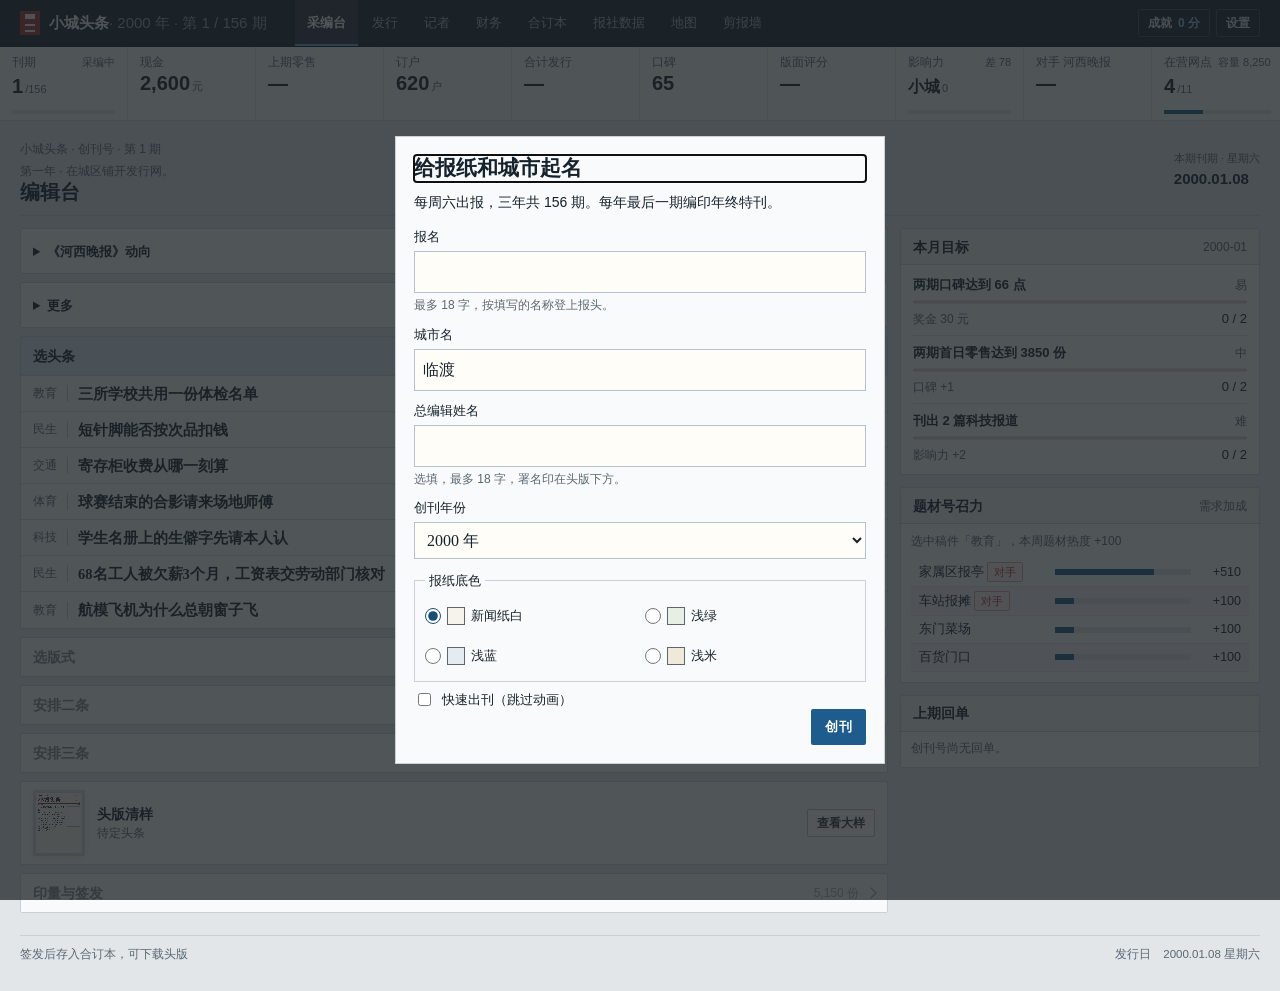
<file: index.html>
<!doctype html>
<html lang="zh-CN">
<head>
<meta charset="utf-8">
<meta name="viewport" content="width=device-width, initial-scale=1, maximum-scale=1, user-scalable=no, viewport-fit=cover">
<meta name="theme-color" content="#eeece5">
<meta name="description" content="从 2000 年起，每周六出版一张地方小报。">
<title>小城头条</title>
<link rel="icon" type="image/x-icon" sizes="16x16 32x32 48x48 64x64" href="favicon.ico">
<link rel="stylesheet" href="style.css">
</head>
<body class="game">
<header class="appbar">
  <div class="appbar-inner">
    <div class="brand"><span class="brand-mark" aria-hidden="true"><i></i><i></i><i></i></span><span id="progress"><span id="masthead-name"></span><span id="masthead-issue"></span></span></div>
    <div class="workbar">
      <div id="desk-shortcuts" class="desk-shortcuts" hidden>
        <button id="desk-primary" type="button" class="issue"></button>
      </div>
      <nav class="appnav" aria-label="工作区">
        <button type="button" data-view="desk">采编台</button>
        <button type="button" data-view="sales">发行</button>
        <button type="button" data-view="staff">记者</button>
        <button type="button" data-view="finance">财务</button>
        <button type="button" data-view="archive">合订本</button>
        <button type="button" data-view="data">报社数据</button>
        <button type="button" data-view="influence">地图</button>
        <button type="button" data-view="clippings">剪报墙</button>
      </nav>
    </div>
    <div class="appbar-actions">
      <button id="achievements-button" class="soft" type="button" data-action="open-achievements" aria-haspopup="dialog">成就 <strong id="points-total">0 分</strong></button>
      <button id="settings-button" class="soft" type="button" data-action="city" aria-haspopup="dialog">设置</button>
    </div>
  </div>
</header>
<div id="kpi-strip" class="kpi-strip" role="region" aria-label="经营看板"></div>
<main id="app" class="game-main"></main>
<div class="feedback" id="announcer" role="status" aria-atomic="true"></div>
<dialog id="press-dialog" aria-labelledby="press-title"></dialog>
<dialog id="paper-dialog" aria-labelledby="paper-dialog-title">
  <header class="dialog-head">
    <h2 id="paper-dialog-title">头版大样</h2>
    <div class="dialog-actions"><a class="soft export-link" data-download aria-disabled="true">下载头版</a>
      <button class="proof-zoom" type="button" data-action="zoom-proof" aria-pressed="false" aria-controls="paper-viewport">放大</button>
      <button type="button" data-action="close-proof" autofocus>关闭</button></div>
  </header>
  <div id="paper-viewport" class="paper-viewport" tabindex="0" role="region" aria-label="头版阅读区">
    <canvas id="large-proof" role="img" aria-label="头版大样"></canvas>
  </div>
</dialog>
<dialog id="achievements-dialog" aria-labelledby="achievements-title">
  <header class="dialog-head">
    <h2 id="achievements-title">报社成就</h2>
    <button type="button" data-action="close-achievements" autofocus>关闭</button>
  </header>
  <div id="achievement-content" class="achievement-content"></div>
</dialog>
<dialog id="certificate-dialog" aria-labelledby="certificate-title">
  <header class="dialog-head">
    <h2 id="certificate-title">获奖证书</h2>
    <div class="dialog-actions"><a class="soft accent export-link" data-certificate-download aria-disabled="true">下载奖状</a>
      <button type="button" data-action="close-certificate" autofocus>关闭</button></div>
  </header>
  <div id="certificate-content" class="certificate-content"></div>
</dialog>
<dialog id="resume-dialog" aria-labelledby="resume-title">
  <div class="restart-form">
    <h2 id="resume-title">继续上一局</h2>
    <p id="resume-copy"></p>
    <div class="form-actions"><button type="button" data-action="restart">重新开始</button>
      <button type="button" class="issue" data-action="resume" autofocus>继续上一局</button></div>
  </div>
</dialog>
<dialog id="restart-dialog" aria-labelledby="restart-title">
  <form method="dialog" class="restart-form">
    <h2 id="restart-title">重新创刊</h2>
    <p>重新创刊将从第一期办起，现有的发行记录、合订本、成就和积分会清空。</p>
    <div class="form-actions"><button type="submit" value="cancel" autofocus>取消</button>
      <button type="submit" value="restart" class="issue">重新创刊</button></div>
  </form>
</dialog>
<dialog id="city-dialog" aria-labelledby="city-title">
  <form id="city-form" class="restart-form">
    <h2 id="city-title" tabindex="-1" autofocus>给报纸和城市起名</h2>
    <p id="founding-plan">每周六出报，三年共 156 期。每年最后一期编印年终特刊。</p>
    <label class="city-field">报名 <input id="paper-name" autocomplete="off" aria-describedby="paper-name-hint" required></label>
    <small id="paper-name-hint" class="field-hint">最多 18 字，按填写的名称登上报头。</small>
    <label class="city-field">城市名 <input id="city-name" maxlength="8" autocomplete="off" required></label>
    <label class="city-field">总编辑姓名 <input id="editor-name" autocomplete="off" aria-describedby="editor-name-hint"></label>
    <small id="editor-name-hint" class="field-hint">选填，最多 18 字，署名印在头版下方。</small>
    <label class="city-field" id="year-field">创刊年份 <select id="campaign-year" required>
      <option value="2000">2000 年</option><option value="2001">2001 年</option>
    </select></label>
    <fieldset class="paper-stock-field"><legend>报纸底色</legend><div id="paper-stock-options"></div></fieldset>
    <label class="quick-press"><input id="quick-press" type="checkbox"> 快速出刊（跳过动画）</label>
    <span class="form-status" id="city-error" aria-live="polite"></span>
    <div class="form-actions"><button type="button" data-action="close-city">取消</button><button type="submit" id="city-submit" class="issue">创刊</button></div>
  </form>
</dialog>
<dialog id="original-dialog" aria-labelledby="original-title">
  <form id="original-form" class="restart-form">
    <header class="original-header"><h2 id="original-title" tabindex="-1" autofocus>写原创稿</h2></header>
    <div class="original-fields">
      <label class="city-field">栏目 <select id="original-topic"></select></label>
      <label class="city-field">稿件标题 <input id="original-headline" autocomplete="off" required></label>
      <label class="city-field">正文 <textarea id="original-body" rows="8" aria-describedby="original-hint" required></textarea></label>
      <small id="original-hint" class="field-hint">标题最多 28 字，正文最多 420 字、6 段。排为二条、三条时，只印标题和导语。</small>
      <span class="form-status" id="original-error" aria-live="polite"></span>
    </div>
    <div class="form-actions"><button class="soft delete-original" type="button" data-action="delete-original" hidden>删除草稿</button>
      <button type="button" data-action="close-original">取消</button>
      <button type="submit" class="issue">保存草稿</button></div>
  </form>
</dialog>
<input id="cover-file" type="file" accept=".jpg,.jpeg,.png,.webp,image/jpeg,image/png,image/webp" hidden>
<dialog id="risk-dialog" aria-labelledby="risk-title">
  <form method="dialog" class="restart-form">
    <h2 id="risk-title">签发前还有材料待核</h2>
    <p id="risk-copy"></p>
    <div class="form-actions"><button type="submit" value="cancel" autofocus>回到采编台</button>
    <button type="submit" value="publish" class="issue">仍然签发</button></div>
  </form>
</dialog>
<dialog id="reprint-dialog" aria-labelledby="reprint-title">
  <form method="dialog" class="restart-form">
    <h2 id="reprint-title">财务老周来电</h2>
    <p id="reprint-reserve-copy"></p>
    <div class="form-actions"><button type="submit" value="cancel" autofocus>回去改补印单</button>
      <button type="submit" value="confirm" class="issue">照单补印</button></div>
  </form>
</dialog>
<script id="assets">const PAPER_ASSET_URLS = {millennium: '素材/千禧广场.webp', scenes: '素材/临渡资料图.webp', football: '素材/临渡足球场.webp'};</script>
<script src="news.js"></script>
<script src="stories.js"></script>
<script src="editorial.js"></script>
<script src="followups.js"></script>
<script src="pressure.js"></script>
<script src="feedback-config.js"></script>
<script src="street-voices.js"></script>
<script src="reader-mail.js"></script>
<script src="city-benchmark.js"></script>
<script src="issue-feedback.js"></script>
<script src="model.js"></script>
<script src="paper.js"></script>
<script src="feedback-view.js"></script>
<script src="city-map.js"></script>
<script src="dashboard.js"></script>
<script src="save-archive.js"></script>
<script src="newsroom-view.js"></script>
<script src="game.js"></script>
</body>
</html>
</file>
<file: style.css>
:root {
  --ground: #e2e6e9;
  --sheet: #f8fafb;
  --line: #c9d1d8;
  --ink: #16222c;
  --muted: #5a6873;
  --red: #1d5c8c;
  --red-dark: #174e78;
  --serif: "Songti SC", "Noto Serif SC", "STSong", "SimSun", serif;
  --sans: "PingFang SC", "Noto Sans SC", "Microsoft YaHei", "Source Han Sans SC", sans-serif;
  --mono: var(--num);
  --safe-top: env(safe-area-inset-top, 0px);
  --safe-bottom: env(safe-area-inset-bottom, 0px);
  --dialog-top: max(12px, var(--safe-top));
  --dialog-bottom: max(12px, var(--safe-bottom));
  --sheet-2: #eef2f4;
  --line-soft: #dde3e8;
  --accent: #1d5c8c;
  --accent-soft: #dce8f2;
  --brand: #a23228;
  --up: #22784a;
  --down: #b3382c;
  --warn: #9a6410;
  --num: "DIN Alternate", "DIN 2014", "Bahnschrift", "Roboto Condensed", "Arial Narrow", "PingFang SC", sans-serif;
}
* { box-sizing: border-box; }
html, body { touch-action: pan-x pan-y; }
body { margin: 0; color: var(--ink); -webkit-font-smoothing: antialiased; }
h1, h2, h3, p, figure { margin: 0; }
a { color: inherit; }
button { font: inherit; }
:is(input, textarea, select) { font: inherit; font-size: 16px; }

.appbar { padding-top: var(--safe-top); }
.appbar-inner { margin: auto; display: flex; align-items: center; }
.brand { display: flex; align-items: center; min-width: 0; }
#progress { min-width: 0; overflow-wrap: anywhere; }
#masthead-issue::before { content: ' · '; }
.brand-mark { display: grid; flex-shrink: 0; place-content: center; }
.brand-mark i { height: 2px; display: block; background: #e6eef3; margin: 2px 0; }
.brand-mark i:first-child { height: 5px; margin-bottom: 3px; }
.appnav { display: flex; align-items: stretch; align-self: stretch; white-space: nowrap; }
.workbar { display: flex; align-self: stretch; }
.appbar-actions { margin-left: auto; display: flex; align-items: center; gap: 6px; }
#achievements-button { display: inline-flex; align-items: center; gap: 6px; white-space: nowrap; }

.desk-shortcuts, .archive-picker, .archive-meta { display: none; }
.game-main { margin: auto; }
.page-title { display: flex; justify-content: space-between; }
.edition-line { display: flex; align-items: center; margin-bottom: 8px; }
.edition-line::before { content: ""; width: 16px; height: 1px; background: var(--red); }
.edition-line { overflow-wrap: anywhere; }
.edition-line::before { flex-shrink: 0; }

.shift { display: flex; align-items: center; color: var(--muted); text-align: left; white-space: nowrap; padding-bottom: 3px; }
.shift > div + div { border-left: 1px solid #b6c3cd; }
.shift small { display: block; font-size: 11px; margin-bottom: 3px; }
.shift time { color: var(--ink); }
.shift .deadline { color: var(--red-dark); }
.workspace { display: grid; grid-template-columns: minmax(0,1fr) minmax(360px, .64fr); align-items: start; }
.column { min-width: 0; }
.desk-flow { display: grid; grid-template-columns: minmax(0, 1fr); max-width: 760px; margin-inline: auto; }
.game-main:has(.desk-flow) :is(.page-title, .guide-note, .game-footer) { max-width: 760px; margin-inline: auto; }
.step-heading button { display: flex; align-items: center; gap: 8px; width: 100%; border: 0; background: transparent; color: var(--ink); text-align: left; }
.step-heading button span { min-width: 0; flex: 1; overflow: hidden; white-space: nowrap; text-overflow: ellipsis; }
.step-heading button small { font: 12px var(--sans); color: var(--muted); white-space: nowrap; }
.step-heading button::after { content: ''; width: 7px; height: 7px; border-right: 1px solid var(--red-dark); border-bottom: 1px solid var(--red-dark); transform: rotate(-45deg); }
.step-heading button[aria-expanded="true"]::after { transform: rotate(45deg); }
.current-step .step-heading { border-bottom: 1px solid var(--line); }
.step-actions { padding: 10px 12px; border-top: 1px solid var(--line); }
.blank-slot-hint { flex-basis: 100%; margin: 1px 0 0; color: var(--muted); font-size: 13px; line-height: 1.5; }
.layout-options { display: grid; grid-template-columns: repeat(auto-fit, minmax(min(100%, 245px), 1fr)); gap: 8px; padding: 10px; }
.layout-option { min-width: 0; display: grid; grid-template-columns: 60px minmax(0, 1fr); align-items: start; gap: 10px; border: 1px solid var(--line); color: var(--ink); text-align: left; }
.layout-option:disabled { opacity: .6; }
.layout-text { display: grid; gap: 3px; }
.layout-forecast { color: var(--red-dark); font: 650 12px/1.4 var(--sans); }
.layout-note, .step-hint p { color: var(--muted); font-size: 13px; line-height: 1.5; }
.step-hint p { margin: 5px 0 0; }
.layout-preview { display: grid; width: 60px; height: 80px; padding: 4px; gap: 3px; border: 1px solid #777; background: #fff; }
.layout-option[data-id="lead"] .layout-preview { grid-template: "mast" 10px "headline" 7px "photo" 18px "copy" 1fr "side" 10px / 1fr; }
.layout-option[data-id="balanced"] .layout-preview { grid-template: "mast mast" 10px "headline side" 6px "photo side" 15px "copy side" 1fr / 2fr 1fr; }
.layout-option[data-id="photo"] .layout-preview { grid-template: "mast" 10px "photo" 25px "headline" 5px "copy" 1fr "side" 9px / 1fr; }
.layout-option[data-id="banner"] .layout-preview { grid-template: "mast" 10px "headline" 5px "photo" 11px "copy" 1fr "side" 17px / 1fr; }
.preview-mast { grid-area: mast; border-block: 1px solid #333; background: linear-gradient(#202020, #202020) left center / 60% 5px no-repeat; }
.preview-headline { grid-area: headline; background: #222; }
.preview-photo { grid-area: photo; background: #bcbcbc; position: relative; }
.preview-photo::after { content: ""; position: absolute; inset: 0; background: #545454; clip-path: polygon(0 70%, 29% 37%, 55% 68%, 81% 29%, 100% 55%, 100% 100%, 0 100%); }
.preview-copy, .preview-side { background: repeating-linear-gradient(#848484 0 1px, transparent 1px 3px); }
.preview-copy { grid-area: copy; }
.preview-side { grid-area: side; border-top: 1px solid #333; margin-top: 2px; }
.layout-option[data-id="balanced"] .preview-side { border: 0; border-left: 1px solid #555; margin: 0; }
.layout-option[data-id="banner"] .preview-side { display: grid; place-items: center; border: 1px solid #333; background: #e0e0e0; color: #222; font: 700 8px/1 var(--sans); }
.slot-switch { display: flex; gap: 8px; padding: 10px 12px; border-bottom: 1px solid var(--line); }
.slot-switch button { flex: 1; min-height: 44px; }
.slot-switch button[aria-pressed="true"] { color: var(--red-dark); border-color: var(--red); background: #e7ebee; }
.step-hint { padding: 8px 12px 10px; color: var(--muted); }
.ad-offer .manage-row > strong { flex-shrink: 0; color: var(--red-dark); }
.desk-disclosure > summary, .receipt-detail > summary { cursor: pointer; color: var(--ink); font-weight: 700; align-content: center; }
.desk-disclosure > summary { padding: 8px 12px; min-height: 44px; }
.desk-disclosure[open] > summary { border-bottom: 1px solid var(--line); }
.desk-disclosure > p, .desk-options { padding: 9px 12px; }
.receipt-detail[open] > summary { margin-bottom: 6px; }
.desk-proof { display: grid; grid-template-columns: 52px minmax(0, 1fr) auto; align-items: center; gap: 12px; padding: 8px 12px; }

.desk-proof p { overflow: hidden; text-overflow: ellipsis; white-space: nowrap; color: var(--muted); font-size: 12px; }
.desk-proof-thumb { background: #d7dfe4; padding: 3px; }
.desk-proof-thumb .proof-loading { font-size: 8px; }

.panel-heading { border-bottom: 1px solid var(--line); display: flex; align-items: center; justify-content: space-between; gap: 12px; }
.panel-heading h2 { font: 750 23px/1.1 var(--serif); letter-spacing: .07em; }
.panel-heading p, .proof-link { color: var(--muted); font-size: 12px; white-space: nowrap; }
.proof-link { text-underline-offset: 4px; }
.lead { display: grid; grid-template-columns: auto minmax(0, 1fr) auto; align-items: center; width: 100%; color: inherit; text-align: left; background: transparent; border: 0; border-bottom: 1px solid #d5dce1; }
.lead:last-child { border-bottom: 0; }
.lead:hover { background: #edf0f2; }

.lead strong { overflow-wrap: anywhere; }
.lead .desk { min-width: 0; }
.desk { color: var(--muted); padding-right: 10px; border-right: 1px solid #c6d0d7; }
.lead.selected .desk { color: var(--red-dark); }
.flag { border: 1px solid #c9d2d9; color: #505a62; white-space: nowrap; align-self: center; }

.plan { margin-top: 18px; }
.plan-body { padding: 15px 21px 17px; display: flex; gap: 25px; align-items: center; }
.plan-metric small { font-size: 11px; color: var(--muted); display: block; margin-bottom: 2px; letter-spacing: .08em; }
.plan-metric strong { font: 600 23px/1.15 var(--mono); letter-spacing: -.045em; }
.plan-metric span { font-size: 12px; color: var(--muted); margin-left: 4px; }
.issue { margin-left: auto; border: 0; font-weight: 650; white-space: nowrap; }
.issue b { margin-left: 13px; font-weight: 400; }
.proof-well { background: #d7dfe4; padding: 15px 18px 12px; }
.proof-preview { width: 100%; overflow: hidden; position: relative; aspect-ratio: 800 / 1040; box-shadow: 0 2px 8px #2a323824; background: #f6f0e3; }
.proof-footer { min-height: 42px; display: flex; justify-content: space-between; align-items: center; gap: 8px; padding: 8px 16px; color: var(--muted); font-size: 11px; }
.proof-footer span:first-child { color: var(--red-dark); }
.game-footer { border-top: 1px solid #c1ccd4; padding-top: 10px; color: var(--muted); display: flex; justify-content: space-between; gap: 10px; }
.appnav button { display: flex; align-items: center; position: relative; background: none; border: 0; color: inherit; cursor: pointer; }

.appnav button.current::after { content: ""; position: absolute; inset: auto 0 0; }
button { cursor: pointer; }
button:active:not(:disabled), .export-link:active { filter: brightness(.88); }

button:disabled { cursor: default; opacity: .52; }
.page-title .week-note { color: var(--muted); }
.library-copy summary { cursor: pointer; font-weight: 700; }
.library-copy details p { margin-top: 8px; line-height: 1.65; }
.report { padding: 13px 20px 15px; border-top: 1px solid var(--line); background: #eef1f3; }
.report-head { display: flex; align-items: center; gap: 10px; justify-content: space-between; flex-wrap: wrap; }

.report p { font-size: 13px; line-height: 1.65; margin-top: 6px; color: var(--muted); }
.report-text { border-left: 2px solid #6993b6; margin-top: 9px; padding-left: 9px; }
.report-buttons { display: flex; gap: 7px; flex-wrap: wrap; }
.original-copy p { overflow-wrap: anywhere; }
.soft, .proof-link { white-space: nowrap; }

.proof-link { text-decoration: none; }
.proof-preview canvas { display: block; width: 100%; height: auto; }
.plan-metric input { font: 600 22px/1.15 var(--mono); letter-spacing: -.035em; width: 100px; padding: 4px 5px; color: var(--ink); background: #fffdf7; border: 1px solid #b6c3cd; border-radius: 0; }
.plan-hint { padding: 0 21px 11px; font-size: 11px; color: var(--muted); min-height: 16px; }
.plan-hint.error { color: var(--red-dark); }
.game-footer { margin-top: 22px; }
.game-footer .soft { min-height: 30px; padding-block: 3px; }
.game-footer span { align-self: center; }
.flag { font-weight: 500; }

.sales-panel .receipt-head { display: flex; justify-content: space-between; align-items: start; gap: 10px; border-bottom: 1px solid var(--line); }

.receipt-head p { color: var(--muted); }

.sales-number span:first-child { display: block; color: var(--muted); }

.sales-number .unit { margin-left: 8px; }
.sales-number .change { margin-left: 10px; font-size: 13px; }

.receipt-grid { display: grid; grid-template-columns: repeat(3, 1fr); border-block: 1px solid var(--line); }
.receipt-grid span { display: block; color: var(--muted); }

.stands { width: 100%; text-align: left; border-collapse: collapse; }
.stands th { color: var(--muted); }
.stands th, .stands td { border-bottom: 1px solid #d5dce1; }
.stands th:nth-child(n+2), .stands td:nth-child(n+2) { text-align: right; }
.stands td:last-child { white-space: nowrap; }
.sold-out { color: var(--red-dark); font-weight: 650; }
.stand-note { border-left: 2px solid var(--red); }
.desk-wire { display: flex; align-items: baseline; flex-wrap: wrap; gap: 3px 12px; padding: 9px 20px; background: #dfe5e9; border-bottom: 1px solid var(--line); }
.desk-wire strong { color: var(--red-dark); font: 750 14px var(--serif); }
.desk-wire p { color: #4c5861; font-size: 12px; line-height: 1.6; }
.guide-note { position: sticky; top: 0; z-index: 2; margin-bottom: 16px; padding: 10px 14px; border: 1px solid var(--line); border-left: 3px solid var(--red); background: var(--sheet); }
.guide-note strong { color: var(--red-dark); font: 750 15px var(--serif); }
.guide-note p { margin: 4px 0 8px; font-size: 13px; }
.guide-note .soft { font-size: 12px; min-height: 30px; padding: 4px 8px; }
.tracking-note { margin-bottom: 8px; color: #4c5861; font-size: 13px; }
.receipt-detail { margin-top: 14px; padding: 10px 12px; border: 1px solid var(--line); font-size: 13px; line-height: 1.65; }
.receipt-detail h3 { font: 750 16px var(--serif); margin-bottom: 4px; }
.receipt-detail .other-headline { font-weight: 700; }
.receipt-detail ul { list-style: none; margin: 6px 0; padding: 4px 0; border-block: 1px solid var(--line); }
.receipt-detail li { display: flex; justify-content: space-between; gap: 8px; }
.reader-letter { background: var(--paper-stock, #eef1f4); color: #2b2b2b; border-color: #899aa6; border-left: 2px solid var(--red); }
.sales-actions { display: flex; align-items: center; gap: 8px; flex-wrap: wrap; margin-top: 17px; }
.sales-actions .issue { margin-left: 0; }
.archive-list { display: grid; }
.archive-row { display: grid; text-align: left; align-items: center; border: 0; border-bottom: 1px solid var(--line); color: inherit; background: transparent; }
.archive-row:last-child { border-bottom: 0; }
.archive-row:hover { background: #edf0f2; }

.archive-row span { font-size: 12px; color: var(--muted); }

.archive-actions { display: flex; padding: 14px 18px; border-top: 1px solid var(--line); }
.blank { padding: 25px 22px; }
.blank p { color: var(--muted); margin-bottom: 12px; }
.summary-topline { margin-top: 12px; font-size: 14px; color: var(--muted); }
.feedback {
  position: fixed; z-index: 9; inset: auto 18px max(18px, var(--safe-bottom)) auto;
  max-width: min(450px, calc(100% - 36px)); padding: 10px 14px; border-left: 3px solid #d9aa63;
  background: #2b3339; color: #fff9e9; box-shadow: 0 3px 14px #1c212435; font: 600 13px/1.55 var(--sans);
  opacity: 0; pointer-events: none; overflow-wrap: anywhere;
}
.feedback.show { opacity: 1; animation: feedback-in .2s ease-out both; }
.feedback[data-tone="notice"] { background: #245379; }
@keyframes feedback-in { from { opacity: 0; transform: translateY(6px); } to { opacity: 1; transform: translateY(0); } }
.proof-loading {
  position: absolute; inset: 0; display: grid; place-items: center; color: var(--muted);
  font: 650 13px var(--serif); pointer-events: none;
}
#proof[data-ready] + .proof-loading { display: none; }
.export-link[aria-disabled="true"]:not([hidden])::after { content: " · 准备中"; }
#paper-dialog { width: min(860px, calc(100% - 22px)); max-height: calc(100dvh - var(--dialog-top) - var(--dialog-bottom)); padding: 0; border: 1px solid var(--line); background: #d7dfe4; color: var(--ink); }
#paper-dialog[open] { display: flex; flex-direction: column; }
#achievements-dialog { width: min(490px, calc(100% - 24px)); max-height: calc(100dvh - var(--dialog-top) - var(--dialog-bottom)); padding: 0; border: 1px solid var(--line); background: var(--sheet); color: var(--ink); }
#achievements-dialog[open] { display: flex; flex-direction: column; }
.achievement-content, .certificate-content { min-height: 0; overflow: auto; overscroll-behavior: contain; }
#certificate-dialog { width: min(640px, calc(100% - 22px)); max-height: calc(100dvh - var(--dialog-top) - var(--dialog-bottom)); padding: 0; border: 1px solid var(--line); background: var(--sheet); color: var(--ink); }
#certificate-dialog[open] { display: flex; flex-direction: column; }
.certificate-content { padding: clamp(9px, 3vw, 20px); background: #e6e0d5; }
.award-certificate { display: grid; gap: 7px; padding: clamp(13px, 4vw, 30px); border: 5px double #96744a; background: #faf3e1; color: #382b1f; text-align: center; font: 14px/1.55 var(--serif); overflow-wrap: anywhere; }
.certificate-year { color: #805e38; font: 700 13px/1.4 var(--sans); }
.award-certificate h3 { margin-bottom: 7px; color: #913329; font: 800 clamp(30px, 7vw, 48px)/1.25 var(--serif); letter-spacing: .11em; }
.certificate-recipient, .certificate-work { font-weight: 750; }
.certificate-recipient { font-size: 16px; }
.certificate-work { padding-block: 4px; font-size: clamp(17px, 4vw, 23px); }
.certificate-credit { color: #6e5440; font-size: 12px; }
.award-certificate footer { display: flex; align-items: center; justify-content: flex-end; gap: 12px; margin-top: 8px; text-align: right; color: #6e5440; font-size: 12px; }
.certificate-seal { display: grid; place-content: center; flex: 0 0 43px; height: 43px; border: 3px double #9d3d32; color: #9d3d32; text-align: center; font: 750 12px/1.15 var(--serif); transform: rotate(-6deg); }
.certificate-shelf { display: flex; flex-wrap: wrap; gap: 6px; padding: 10px 16px; border-bottom: 1px solid var(--line); }
.certificate-shelf h3 { width: 100%; font-size: 14px; }
.year-honors [data-action="open-certificate"] { margin-block: 5px 8px; }
.achievement-total { padding: 12px 16px 14px; background: #e4e9ed; border-bottom: 1px solid var(--line); }
.achievement-total > strong { color: var(--red-dark); font: 750 29px/1.2 var(--serif); }
.achievement-total p, .achievement-list p { color: var(--muted); font-size: 13px; margin-top: 3px; }
.achievement-count { padding: 10px 16px 0; color: var(--muted); font-size: 12px; }
.achievement-list { margin: 0; padding: 0 16px 8px; list-style: none; }
.achievement-list li { display: flex; align-items: center; justify-content: space-between; gap: 12px; padding: 9px 0; border-bottom: 1px solid var(--line); }
.achievement-list li:last-child { border-bottom: 0; }
.achievement-list li > span { text-align: right; color: var(--muted); font-size: 12px; white-space: nowrap; }
.achievement-list li.earned > span { color: var(--red-dark); }
.achievement-list b { display: block; }
.game dialog::backdrop { background: #1c2226c2; }
.dialog-head { flex: none; background: var(--sheet); border-bottom: 1px solid var(--line); padding: 10px 14px; display: flex; align-items: center; justify-content: space-between; flex-wrap: wrap; gap: 6px; }
.dialog-actions { display: flex; flex-wrap: wrap; gap: 6px; }
.dialog-head h2, .restart-form h2 { font: 750 21px/1.25 var(--serif); }
.dialog-head button, .restart-form button:not(.issue) { background: var(--sheet); border: 1px solid #b6c3cd; color: var(--ink); font-size: 12px; padding: 7px 9px; }
.export-link { display: inline-flex; align-items: center; text-decoration: none; }
.export-link[hidden] { display: none; }
.export-link[aria-disabled="true"] { opacity: .72; pointer-events: none; }
.paper-viewport { min-height: 0; overflow: auto; overscroll-behavior: contain; touch-action: pan-x pan-y; }
.paper-viewport.zoomed #large-proof { width: max(800px, 150%); }
#large-proof { width: calc(100% - 20px); height: auto; display: block; margin: 10px; }
#large-proof:not([data-ready]) { visibility: hidden; }
#restart-dialog, #resume-dialog, #reprint-dialog { width: min(400px, calc(100% - 30px)); padding: 18px; color: var(--ink); background: var(--sheet); border: 1px solid var(--line); max-height: calc(100dvh - var(--dialog-top) - var(--dialog-bottom)); }
.restart-form p { margin: 10px 0 15px; font: 14px/1.55 var(--sans); }
.form-actions { display: flex; flex-wrap: wrap; gap: 8px; justify-content: flex-end; }
.restart-form .issue { margin-left: 0; }
@media (max-width: 890px) {
  .appbar-inner { padding-inline: 22px; }

  .game-main { padding-inline: 22px; }
  .workspace { grid-template-columns: minmax(0, 1fr); }
  .proof { max-width: 560px; }
  .page-title h1 { font-size: 40px; }
}
@media (max-width: 540px) {
  .page-title { flex-direction: column; }
  .page-title h1 { font-size: 36px; }

  .panel-heading { padding-inline: 12px; }
  .panel-heading h2 { font-size: 20px; }

  .report { padding-inline: 12px; }
  .plan-body { display: grid; grid-template-columns: 1fr 1fr; gap: 12px; padding-inline: 12px; }
  .plan-metric input { width: 88px; font-size: 20px; }
  .plan-body .issue { grid-column: 1 / -1; margin-left: 0; }
  .plan-hint { padding-inline: 12px; }
  .proof-well { padding: 12px; }

  
  .stands th, .stands td { padding-inline: 2px; }
}

.report-buttons select { font: 16px var(--sans); border: 1px solid #b6c3cd; color: var(--ink); background: var(--sheet); padding: 5px; }
.desk-quip { font-family: var(--serif); }
.warn-copy { color: #235781 !important; }
.plan-metric .money { font-size: 18px; }
.page-title .week-note { max-width: 660px; }
.management { padding: 16px 20px; }
.management + .management { border-top: 1px solid var(--line); }
.management h3 { font: 750 19px/1.25 var(--serif); }
.management p { color: var(--muted); font-size: 13px; margin-top: 4px; }
.manage-row { display: flex; justify-content: space-between; align-items: center; gap: 12px; }
.manage-row .report-buttons { justify-content: flex-end; }
.stats-line { display: flex; gap: 6px 16px; flex-wrap: wrap; margin: 8px 0; font-size: 12px; color: var(--muted); }
.stats-line b { color: var(--ink); font: 700 13px var(--mono); }
.manager-note { border: 1px solid var(--line); background: var(--sheet); margin-bottom: 15px; color: var(--muted); }
.ledger { width: 100%; border-collapse: collapse; font-size: 13px; }
.ledger th, .ledger td { text-align: left; padding: 8px 9px; border-bottom: 1px solid #d5dce1; }
.ledger th { color: var(--muted); font-weight: 500; }
.ledger th:last-child, .ledger td:last-child { text-align: right; white-space: nowrap; }

.risk-callout { background: #e3ebf1; border-left: 3px solid var(--red); padding: 10px 12px; margin-top: 12px; font-size: 13px; }
.recovery { margin-top: 10px; }
.cash-live { display: flex; justify-content: space-between; align-items: center; gap: 12px; border-top: 1px solid var(--line); padding: 10px 0; font-size: 13px; color: var(--muted); flex-wrap: wrap; }
.cash-live strong { font: 700 18px var(--mono); color: var(--ink); margin-left: 4px; }
.sales-number { position: relative; }
#city-dialog, #risk-dialog, #original-dialog { width: min(490px, calc(100% - 25px)); padding: 18px; border: 1px solid var(--line); background: var(--sheet); color: var(--ink); max-height: calc(100dvh - var(--dialog-top) - var(--dialog-bottom)); }
#original-dialog { width: min(590px, calc(100% - 25px)); }
.original-fields { padding-bottom: 8px; }
.city-field { display: grid; gap: 5px; margin: 11px 0 2px; font: 13px var(--sans); }
.city-field[hidden] { display: none; }
.city-field :is(input, select, textarea) { min-width: 0; font: 16px/1.5 var(--serif); border: 1px solid #b6c3cd; background: #fffdf7; color: var(--ink); padding: 8px; }
.city-field textarea { resize: vertical; }
.city-field :is(select, textarea):focus-visible { outline: 2px solid #3a79ac; outline-offset: 3px; }
.field-hint { color: var(--muted); font-size: 12px; }
.restart-form .field-hint + .form-status { display: block; }
.delete-original { margin-right: auto; }
.form-status { min-height: 18px; color: var(--red-dark); font: 12px var(--sans); }
.paper-stock-field { margin: 12px 0 8px; border: 1px solid var(--line); padding: 7px 10px; font: 13px/1.5 var(--sans); }
.paper-stock-field legend { padding-inline: 4px; }
#paper-stock-options { display: grid; grid-template-columns: repeat(2, minmax(0, 1fr)); gap: 4px 10px; }
#paper-stock-options label { display: flex; align-items: center; gap: 6px; min-height: 36px; cursor: pointer; }
#paper-stock-options input { flex: none; margin: 0; width: 16px; height: 16px; accent-color: var(--red-dark); }
#paper-stock-options span { display: flex; align-items: center; gap: 6px; }
#paper-stock-options span::before { content: ""; width: 16px; height: 16px; flex: none; background: var(--swatch); border: 1px solid #5b6871; }

.year-wrap { max-width: 850px; margin-inline: auto; }

.year-review { font: 500 clamp(15px, 2.6vw, 21px)/1.7 var(--serif); }

.year-actions { display: flex; flex-wrap: wrap; gap: 8px; margin-top: 14px; }
.year-actions > :is(a, button) { min-height: 44px; }
.year-actions [aria-disabled="true"] { pointer-events: none; opacity: .6; }
@media (max-width: 720px) {
  html { scroll-padding-block: calc(12px + var(--safe-top)) calc(114px + var(--safe-bottom)); -webkit-text-size-adjust: 100%; text-size-adjust: 100%; }
  .game { --workbar-height: calc(51px + var(--safe-bottom)); }
  .game:has(.desk-shortcuts:not([hidden])) { --workbar-height: calc(104px + var(--safe-bottom)); }
  .appbar-inner { display: grid; grid-template-columns: minmax(0, 1fr) auto; align-items: center; }
  .appbar-actions .soft { padding-inline: 8px; }
  .brand { font-size: 17px; }

  
  #progress { display: flex; align-items: baseline; flex-wrap: wrap; gap: 2px 9px; }
  #masthead-issue { font: 12px/1.5 var(--sans); }
  #masthead-issue::before { content: none; }
  .workbar { position: fixed; z-index: 5; inset: auto 0 0; display: block; padding: 0 env(safe-area-inset-right) var(--safe-bottom) env(safe-area-inset-left); background: var(--sheet); box-shadow: 0 -2px 14px #1f252a17; }
  .appnav { display: grid; grid-template-columns: repeat(5, minmax(0, 1fr)); border-top: 1px solid var(--line); }
  .game .appnav button { justify-content: center; min-height: 50px; font-size: 13px; }

  .appnav button.current::after { inset: 0 8px auto; }
  .appnav button:focus-visible { outline-offset: -4px; }
  .desk-shortcuts:not([hidden]) { display: grid; padding: 4px 12px; border-top: 1px solid var(--line); }
  .desk-shortcuts .issue { margin: 0; padding-block: 8px; }
  .game:has(:is(input:not([type]), input[type="text"], input[type="number"], textarea):focus, #original-dialog[open]) :is(.workbar, .feedback) { visibility: hidden; }
  html:has(#original-dialog[open]) { overflow: hidden; }

  
  .game :is(button, input, select, textarea, summary, .export-link) { min-height: 44px; }
  .game :is(.soft, .proof-link) { font-size: 13px; }
  .game :is(button, select) { max-width: 100%; }
  .game :is(.soft, .issue, .proof-link) { white-space: normal; }
  .game select { min-height: 44px; min-width: 0; font-size: 16px; }
  .game .dialog-head button { min-height: 44px; }
  .library-copy summary, .report-details summary, .annual-awards summary { align-content: center; }
  .report p { font-size: 14px; }
  .guide-note { position: static; }
  .manage-row { align-items: flex-start; flex-wrap: wrap; }
  .manage-row .report-buttons { flex-basis: 100%; justify-content: flex-start; }
  .management { padding-inline: 13px; }
  .cash-live strong { font-size: 16px; }
  .game-footer { flex-wrap: wrap; }
  .feedback { inset: auto max(12px, env(safe-area-inset-right)) calc(var(--workbar-height) + 8px) max(12px, env(safe-area-inset-left)); margin-left: auto; }
  .archive-list { display: none; }
  .archive-picker { display: grid; gap: 5px; padding: 12px 12px 0; color: var(--muted); font-size: 13px; }
  .archive-picker select, .reprint-call select { border: 1px solid #b6c3cd; background: #fffdf7; color: var(--ink); padding: 6px; }
  .archive-picker select { width: 100%; text-overflow: ellipsis; }
  .archive-meta { display: block; padding: 8px 12px; color: var(--muted); font-size: 13px; }
  .archive-actions { padding: 8px 12px 12px; }
  .dialog-head { padding: 6px 9px; }
  .dialog-head h2 { font-size: 18px; }
  .dialog-actions .export-link[aria-disabled="true"]:not([hidden])::after { content: none; }
  .game dialog { inset-block: var(--dialog-top) var(--dialog-bottom); }
  #city-dialog[open], #original-dialog[open] { position: fixed; margin: 0 auto; }
  #city-dialog[open] {
    inset: calc(var(--visible-top, 0px) + var(--dialog-top)) 0 auto;
    max-height: calc(var(--visible-height, 100dvh) - var(--dialog-top) - var(--dialog-bottom));
    overscroll-behavior: contain;
  }
  #city-dialog .city-field :is(input, select) { font-size: 18px; }
  #original-dialog[open] {
    inset: var(--visible-top, 0px) 0 auto;
    width: 100%; max-width: none; height: var(--visible-height, 100dvh); max-height: none;
    border: 0; padding: 0; overflow: hidden;
  }
  #original-form { display: grid; grid-template-rows: auto minmax(0, 1fr) auto; height: 100%; }
  :is(.original-header, .original-fields, #original-form .form-actions) { padding-inline: max(16px, env(safe-area-inset-left)) max(16px, env(safe-area-inset-right)); }
  .original-header { padding-block: calc(12px + var(--safe-top)) 12px; border-bottom: 1px solid var(--line); }
  .original-fields { padding-block: 2px 12px; overflow: auto; overscroll-behavior: contain; }
  #original-form .form-actions { padding-block: 8px max(10px, var(--safe-bottom)); border-top: 1px solid var(--line); }
  #original-body { min-height: 7em; }
  .lead { padding-inline: 9px; }
  .lead .desk { padding-right: 0; border: 0; }
  .lead .flag { padding: 1px 5px; font-size: 10px; }
  .receipt-grid { grid-template-columns: repeat(3, minmax(0, 1fr)); }
  .receipt-grid strong { font-size: clamp(15px, 4.5vw, 21px); white-space: nowrap; }
  .sales-number strong { font-size: clamp(38px, 12vw, 52px); }
  .annual-chart { font-size: 17px; }

}
.desk-quip { font-size: 17px !important; line-height: 1.55; color: #224d70 !important; }
.desk-facts { margin-bottom: 10px; }
.edit-controls { display: grid; gap: 9px; }
.report-slip {
  margin: 8px 0 12px; padding: 9px 12px; background: #faf6eb;
  border: 1px solid #b8c4cd; border-left: 3px solid #3b76a6;
}
.report-slip strong { font: 750 14px/1.4 var(--serif); color: var(--red-dark); }
.report-slip p { margin-top: 4px; color: var(--ink); }
.report-details { margin-top: 12px; font-size: 12px; color: var(--muted); }
.report-details summary { cursor: pointer; width: fit-content; text-underline-offset: 3px; }
.report-details[open] .angle-bar { margin-block: 10px; }
.report-details summary:hover { color: var(--red-dark); text-decoration: underline; }
.updated { animation: edit-ink .65s ease-out; }
@keyframes edit-ink { from { box-shadow: inset 0 0 0 3px #3b76a699; } to { box-shadow: inset 0 0 0 0 #3b76a600; } }
.proof-preview.updated { animation: proof-ink .65s ease-out; }
@keyframes proof-ink { from { outline: 2px solid #3b76a699; } to { outline: 2px solid #3b76a600; } }
@media (prefers-reduced-motion: reduce) {
  .feedback.show, .updated, .proof-preview.updated { animation: none; }
}
.angle-bar { display: flex; align-items: center; gap: 7px; flex-wrap: wrap; }
.angle-bar + .angle-bar { margin-top: 5px; }
.angle-bar > span { color: var(--muted); font-size: 11px; }
.angle-bar button[aria-pressed="true"] { color: var(--red-dark); background: #e0e9f0; border-color: #6391b7; }
.report-text h3 { margin-top: 7px; font-size: 14px; }
.source-warning { border-left: 3px solid var(--red); }
.pressure-inbox .report-buttons { margin-top: 10px; flex-wrap: wrap; }
.annual-chart { display: block; width: 100%; margin-bottom: 10px; font: 11px var(--sans); }
.annual-chart line { stroke: var(--line); }
.annual-chart text { fill: var(--muted); }
.annual-chart polyline { stroke: var(--red-dark); stroke-width: 2; }
.annual-awards summary { cursor: pointer; font-weight: 700; }
.annual-awards li { padding-block: 2px; }
.ad-offer.chosen { background: #e8ecef; box-shadow: inset 3px 0 var(--red); }
.ad-buttons { margin-top: 8px; }
@media (max-width:540px) { .angle-bar { align-items: flex-start; } }

/* 回稿档位：沿用纸墨配色，只强调新回稿。 */
.tier-mark { font-weight: 850; letter-spacing: .12em; }
.scoop-slip { border: 2px solid #a76d27; background: #fff2cc; box-shadow: inset 5px 0 #a76d27; }
.scoop-slip .tier-mark { color: #8b4b12; }

.stands .phone-row td { text-align: left; white-space: normal; color: var(--muted); line-height: 1.7; padding-top: 0; }
.reprint-call { display: flex; flex-wrap: wrap; align-items: end; justify-content: space-between; gap: 8px; padding: 10px 0; border-bottom: 1px solid #d5dce1; }
.reprint-call p { margin: 3px 0 0; }
.reprint-call label { display: grid; gap: 4px; font-size: 12px; }
.reprint-panel .sales-actions { align-items: center; }
.desk-clock { padding: 14px 16px; }
.desk-clock small, .desk-clock p { color: var(--muted); }
.desk-clock #desk-now { display: block; font-size: 25px; font-variant-numeric: tabular-nums; }
.desk-clock p { margin: 0; font-size: 13px; }
.desk-clock ul { list-style: none; padding: 0; margin: 8px 0 0; font-size: 13px; }
.desk-clock li { padding-top: 4px; }
.annual-awards li { flex-wrap: wrap; }
.annual-awards li small { color: var(--muted); }

/* 印刷、派报、街谈与盖印共用一张回单纸。 */
.quick-press { display: flex; align-items: center; gap: 8px; }
#press-dialog[open] { position: fixed; width: 100%; height: 100%; max-width: none; max-height: none;
  margin: 0; padding: max(18px, env(safe-area-inset-top)) 18px max(18px, env(safe-area-inset-bottom));
  border: 0; background: var(--ground); color: var(--ink); display: grid; place-items: center; cursor: pointer; }
.press-skip { position: absolute; z-index: 1; top: max(12px, env(safe-area-inset-top)); right: 14px;
  color: var(--muted); border: 1px solid var(--line); padding: 7px 12px; background: var(--sheet); cursor: pointer; }
.press-scene { width: min(100%, 650px); padding: clamp(14px, 4vw, 36px); border: 1px solid var(--line);
  border-top: 4px solid var(--red-dark); background: var(--paper-stock, var(--sheet)); text-align: center; box-shadow: 0 10px 28px #1f242817; }
.press-kicker { color: var(--red-dark); font-size: 12px; font-weight: 700; letter-spacing: .12em; }
#press-title { margin: 6px 0 14px; font: 800 clamp(25px, 6vw, 40px) var(--serif); }
.press-counter strong, .circulation-stamp strong { font: 760 clamp(30px, 9vw, 58px) var(--mono); font-variant-numeric: tabular-nums; }
.press-machine { height: 80px; display: grid; align-content: center; justify-content: center; gap: 5px; overflow: hidden; }
.press-machine i { width: 130px; height: 10px; background: var(--red-dark); border-radius: 2px; animation: press-roller .34s ease-in-out infinite alternate; }
.press-machine i:nth-child(2) { animation-delay: -.17s; }
@keyframes press-roller { to { transform: translateX(20px) scaleX(.83); opacity: .55; } }
.dispatch-map { display: grid; grid-template-columns: repeat(4, minmax(0, 1fr)); gap: 5px; background: #abbac5;
  border: 5px solid #abbac5; background-image: linear-gradient(130deg, transparent 49%, #a3aca4 49% 56%, transparent 56%); }
.dispatch-point { min-height: 62px; display: grid; align-content: center; color: var(--muted); background: #dde3e7;
  padding: 5px 2px; font-size: 12px; font-weight: 600; }
.dispatch-point:nth-child(3n) { background: #e3e7d7; }
.dispatch-point strong { opacity: 0; color: #375d42; font-family: var(--mono); }
.dispatch-point.arrived { box-shadow: inset 0 0 0 2px #6d8a70; }
.dispatch-point.arrived strong { opacity: 1; animation: dispatch-pop .24s ease-out both; }
@keyframes dispatch-pop { from { opacity: 0; transform: translateY(8px); } }
.street-transcript { list-style: none; padding: 0; margin: 0; text-align: left; }
.receipt-detail .street-transcript li, .street-transcript li { display: block; padding: 6px 0; }
.press-scene .street-transcript { max-height: min(35vh, 8em); overflow: hidden; scroll-behavior: smooth; }
.press-scene .street-transcript li { opacity: 0; border-top: 1px solid var(--line); }
.press-scene .street-transcript li.arrived { opacity: 1; animation: dispatch-pop .28s ease-out both; }
.circulation-stamp { display: grid; justify-items: center; gap: 4px; }

.record-stamp { color: var(--red-dark); border: 3px double currentColor; padding: 4px 9px; margin-top: 6px;
  font-family: var(--serif); transform: rotate(-5deg); }
.press-scene .record-stamp { animation: record-stamp .34s ease-out both; }
@keyframes record-stamp { from { transform: scale(1.75) rotate(-10deg); opacity: .1; } to { transform: rotate(-5deg); } }
@media (max-width: 540px) { .dispatch-map { grid-template-columns: repeat(2, minmax(0, 1fr)); } .dispatch-point { min-height: 48px; } }

/* 发行回单里的附页。 */
.weekly-feedback { background: var(--sheet); }
.weekly-section { border-top: 1px solid var(--line); }
.weekly-section h3 { display: flex; align-items: center; flex-wrap: wrap; gap: 8px; }
.weekly-section summary { cursor: pointer; }

.grade-S { position: relative; }
.feedback-bars { display: grid; }
.feedback-bars > div { display: grid; grid-template-columns: minmax(4.9em, auto) 1fr minmax(4.2em, auto);
  align-items: center; gap: 8px; font-variant-numeric: tabular-nums; }
.feedback-bars meter { width: 100%; }
.weekly-section > ul { border: 0; padding: 0; }
.weekly-section > ul > li { display: block; }
.weekly-mail li { padding: 5px 8px; margin-bottom: 4px; background: var(--ground); }
.warm-mail { border-left: 3px solid #8395a2; }
.weekly-highlight { margin-top: 4px; font-weight: 700; }
.aftermath-card { display: grid; grid-template-columns: minmax(86px, 22%) 1fr; align-items: center; margin: 5px 0 10px; background: #dce2e6; border-left: 3px solid #687781; }
.aftermath-positive { border-color: #577758; background: #e9ecdf; }
.aftermath-negative { border-color: #6d8291; }
.aftermath-card small { color: var(--muted); }
.aftermath-clipping { min-width: 0; background: var(--paper-stock, #eef1f4); box-shadow: 1px 2px 3px #2b333825;
  border-top: 2px solid var(--red-dark); padding: 5px; display: grid; gap: 4px; transform: rotate(-2deg); }
.aftermath-clipping strong { font: 800 12px/1.35 var(--serif); overflow-wrap: anywhere; }

/* 台账、示意圈层、剪报墙。 */

@media (min-width:721px) {

  .appbar-actions { flex-shrink: 0; }
}
@media (min-width:721px) and (max-width:1240px) {
  .appbar-inner { padding-inline: clamp(15px, 2.4vw, 32px); }

  
}
.weekly-data { padding-block: 6px 12px; }
.weekly-data > p { margin-top: 6px; text-align: center; }
.weekly-data .circulation-stamp strong { font-size: clamp(24px, 7vw, 38px); }
.weekly-badges { display: flex; justify-content: center; flex-wrap: wrap; gap: 5px; }
.weekly-badges span, .annual-extra-titles { background: #eadbb3; color: #52391b; padding: 3px 7px; font-weight: 700; }
.data-board, .influence-panel { max-width: 920px; margin-inline: auto; }

.data-board { display: grid; }
.data-sales { grid-column: 1 / -1; }
.data-board h2, .influence-panel h2, .annual-feedback h2 { font: 800 23px/1.25 var(--serif); margin-bottom: 9px; }
.distribution-graph { display: block; width: 100%; height: auto; }
.graph-grid { color: var(--muted); font: 12px var(--sans); fill: currentColor; }
.graph-grid line { stroke: var(--line); }
.graph-area { fill: #c1cfb9; }
.graph-retail-area { fill: #d2dae0; }
.distribution-graph :is(polyline,circle) { fill: none; stroke-width: 2.8; vector-effect: non-scaling-stroke; }
.graph-total { stroke: #47694e; }
.graph-retail { stroke: #38709d; }
.graph-rival { stroke: #4d5762; stroke-dasharray: 5 4; }
.chart-key { display: flex; flex-wrap: wrap; justify-content: center; gap: 6px 18px; font-size: 13px; }
.chart-key span::before { content: ''; display: inline-block; width: 18px; margin-right: 5px; border-top: 3px solid #47694e; vertical-align: middle; }
.chart-key span:nth-child(2)::before { border-color: #38709d; }
.chart-key span:nth-child(3)::before { border-color: #4d5762; border-top-style: dashed; }
.data-totals { margin-bottom: 0; display: grid; grid-template-columns: repeat(3,minmax(0,1fr)); gap: 6px; }
.data-totals dt { color: var(--muted); font-size: 12px; }
.data-totals dd { margin: 4px 0; font-weight: 800; }
.influence-progress { margin-block: 8px; }
.influence-progress p { display: flex; flex-wrap: wrap; gap: 4px 10px; justify-content: space-between; }
.influence-progress progress { width: 100%; accent-color: #50705a; }
.influence-display { display: grid; grid-template-columns: 1fr 1fr; align-items: center; gap: 24px; }
.influence-rings { position: relative; width: min(100%, 328px); aspect-ratio: 1; margin-inline: auto; }
.influence-rings span { position: absolute; display: grid; justify-items: center; inset: calc((4 - var(--ring)) * 9.7%);
  border: 1px dashed #81909b; border-radius: 50%; background: #dde3e7; color: #565f65; padding-top: 2px; }
.influence-rings b { font-size: clamp(10px, 3vw, 13px); }
.influence-rings .lit { border: 2px solid #637a5c; background: #d6e1ce; color: #3e533d; }
.influence-rings .current-ring { border-color: #53636f; box-shadow: 0 0 0 3px #778b9944; }
.influence-rings span:last-child { align-items: center; padding: 0; }
.press-scene .current-ring { animation: dispatch-pop .45s ease-out both; }
.influence-keys { list-style: none; margin: 12px 0 0; padding: 0; }
.influence-keys li { display: grid; grid-template-columns: minmax(70px,.7fr) minmax(55px,.5fr) 1fr; gap: 8px; border-top: 1px solid var(--line); }

.profile-month { font-size: 12px; color: var(--muted); }
.profile-graph { display: grid; grid-template-columns: minmax(88px, 1fr) minmax(110px, 1fr); align-items: center; gap: 13px; margin: 8px 0; }
.profile-pie { width: min(100%, 152px); aspect-ratio: 1; border-radius: 50%; justify-self: center; }
.profile-graph ul { padding: 0; margin: 0; list-style: none; font-size: 13px; }
.profile-graph li { display: grid; grid-template-columns: 9px 1fr auto; gap: 5px; align-items: center; }
.profile-graph li span { background: var(--topic-color); width: 8px; height: 8px; }
.grade-history { list-style: none; margin: 0; padding: 0; display: grid; }
.grade-history li { display: flex; justify-content: space-between; align-items: center; border: 1px solid var(--line); font-size: 12px; }
.clipping-wall { background: #c3ced5; }
.clipping-grid { display: grid; grid-template-columns: repeat(auto-fill, minmax(150px, 1fr)); gap: 10px; }
.clipping { cursor: pointer; text-align: left; display: grid; align-content: start; gap: 6px; min-width: 0; padding: 11px;
  border: 1px solid #8899a6; border-top: 3px solid #556571; background: var(--paper-stock, #eef1f4); color: var(--ink); box-shadow: 1px 2px 2px #282f3426; }
.clipping.tagged { border-top-color: var(--red-dark); }
.clipping:hover { border-color: var(--red-dark); }
.clipping strong { font: 800 16px/1.25 var(--serif); overflow-wrap: anywhere; }
.clipping span, .clipping b { font-size: 12px; }
.clipping b { color: var(--red-dark); }
.annual-feedback { margin-block: 15px; padding-top: 12px; border-top: 2px solid var(--red-dark); }
.annual-feedback-notes { margin-block: 10px 16px; }
.annual-feedback-notes div { display: flex; flex-wrap: wrap; column-gap: 1em; border-top: 1px solid var(--line); padding: 4px 0; }
.annual-feedback-notes dt { font-weight: 700; color: var(--red-dark); }
.annual-feedback-notes dd { margin: 0; }
.annual-feedback h3 { margin-bottom: 8px; }
.miniature { grid-template-columns: repeat(13,minmax(0,1fr)); gap: 4px; }
.miniature .clipping { padding: 3px; gap: 2px; }
.miniature .clipping :is(small,span,strong) { font-size: 9px; }
.miniature .clipping strong { overflow: hidden; display: -webkit-box; -webkit-box-orient: vertical; -webkit-line-clamp: 2; }
@media (max-width:720px) {
  html { scroll-padding-bottom: calc(154px + var(--safe-bottom)); }
  .game { --workbar-height: calc(91px + var(--safe-bottom)); }
  .game:has(.desk-shortcuts:not([hidden])) { --workbar-height: calc(144px + var(--safe-bottom)); }
  .appnav { grid-template-columns: repeat(15,minmax(0,1fr)); }
  .game .appnav button { grid-column: span 3; min-height: 44px; }
  .game .appnav button:nth-child(n+6) { grid-column: span 5; border-top: 1px solid var(--line); }
  .influence-display, .data-board { grid-template-columns: 1fr; }
  .influence-rings { width: min(100%, 270px); }
  .miniature { grid-template-columns: repeat(8,minmax(0,1fr)); }
}

/* 发行地图 */
.link-button { border: 0; background: none; padding: 0; text-decoration: underline; text-underline-offset: 3px; cursor: pointer; font: inherit; }

.map-head { display: flex; justify-content: space-between; align-items: start; gap: 24px; margin-bottom: 16px; }
.map-head > div { flex: 1; max-width: 560px; }
.map-head p { margin-top: 8px; color: var(--muted); }
.map-tabs { display: flex; gap: 6px; flex-shrink: 0; }
.city-map-layout { display: grid; gap: 16px; align-items: start; }
.map-canvas { position: relative; aspect-ratio: 720 / 460; border: 1px solid #cdbfa6; border-radius: 4px; overflow: hidden; background: #f3eddf; }
.map-canvas svg { position: absolute; inset: 0; width: 100%; height: 100%; display: block; }
.map-pin { position: absolute; transform: translate(-50%, -50%); width: var(--size); height: var(--size); border: 0; padding: 0; background: none; cursor: pointer; z-index: 2; }
span.map-pin { cursor: default; }
.map-dot { display: grid; place-items: center; width: 100%; height: 100%; border-radius: 50%; font: 700 13px var(--serif); transition: transform .15s; }
.map-pin:hover .map-dot, .map-pin.selected .map-dot { transform: scale(1.12); }

.map-pin:focus-visible .map-dot, .map-pin.selected .map-dot { box-shadow: 0 0 0 3px #f3eddf, 0 0 0 6px var(--red-dark); }
.map-active .map-dot { background: #50705a; color: #f4f1e6; box-shadow: 0 0 0 6px #50705a33, 0 0 18px 6px #9dbf8f66; }
.map-paused .map-dot { background: #f3eddf; color: #50705a; border: 2px solid #50705a; }
.map-available .map-dot { background: #fbf6ea; color: var(--red-dark); border: 2px dashed var(--red-dark); animation: map-beckon 1.8s ease-in-out infinite; }
.map-locked .map-dot { background: #d0d8de; color: #74848f; border: 2px dashed #94a3ae; font-size: 12px; }
.map-captured .map-dot { background: var(--red); color: #fbeee4; }
.map-rival-flag { position: absolute; right: -8px; top: -8px; width: 18px; height: 18px; display: grid; place-items: center; background: var(--red); color: #fff; font: 700 11px var(--serif); border-radius: 3px; box-shadow: 0 1px 0 #0003; }
.map-pin-label { position: absolute; left: 50%; top: calc(100% + 3px); transform: translateX(-50%); display: grid; justify-items: center; white-space: nowrap; pointer-events: none; line-height: 1.2; }
.map-pin-label.label-below { top: calc(100% + 3px); }
.map-pin-label b { font: 700 12.5px var(--serif); color: var(--ink); background: #f3eddfd9; padding: 0 3px; border-radius: 2px; }
.map-pin-label i { font: 600 11px var(--sans); font-style: normal; color: var(--muted); background: #f3eddfd9; padding: 0 3px; }
.map-active .map-pin-label i { color: #35523b; }
.map-captured .map-pin-label i, .contested .map-pin-label i { color: var(--red-dark); }
@keyframes map-beckon { 50% { box-shadow: 0 0 0 7px #a2322826; } }
@media (prefers-reduced-motion: reduce) { .map-available .map-dot { animation: none; } }
.map-card { border: 1px solid var(--line); padding: 14px 15px; display: grid; gap: 9px; }

.map-card h4 { font: 700 13px var(--sans); color: var(--muted); margin: 2px 0 0; }
.map-card-kicker { font-size: 12.5px; letter-spacing: .04em; }
.map-card-empty p { color: var(--muted); }
.map-card .stats-line { display: flex; flex-wrap: wrap; gap: 4px 12px; font-size: 13px; color: var(--muted); }
.map-card-note { font-size: 13.5px; color: var(--muted); }

.map-interests { list-style: none; padding: 0; margin: 0; display: grid; gap: 4px; }
.map-interests li { display: grid; align-items: center; gap: 8px; font-size: 13px; }
.map-interests meter { width: 100%; height: 9px; }
.map-card .report-buttons { display: flex; flex-wrap: wrap; gap: 6px; }
.map-figure { min-width: 0; }
.map-legend { display: flex; flex-wrap: wrap; gap: 4px 12px; margin-bottom: 8px; padding: 6px 8px; border: 1px solid var(--line); background: var(--sheet-2); font-size: 12px; color: var(--muted); }
.map-legend span { white-space: nowrap; }
.map-legend span::before { content: ''; display: inline-block; width: 11px; height: 11px; border-radius: 50%; margin-right: 5px; vertical-align: -1px; }
.map-legend .key-active::before { background: #50705a; }
.map-legend .key-available::before { border: 2px dashed var(--red-dark); width: 7px; height: 7px; }
.map-legend .key-paused::before { border: 2px solid #50705a; width: 7px; height: 7px; }
.map-legend .key-locked::before { background: #d0d8de; border: 1px dashed #94a3ae; }
.map-legend .key-contested::before { background: var(--red); border-radius: 2px; width: 9px; height: 9px; }
.map-legend .key-captured::before { background: var(--red); }
.map-dim svg { opacity: .55; filter: grayscale(.5); }
.map-lock { position: absolute; left: 50%; top: 50%; transform: translate(-50%, -50%); background: #fffdf7f2; border: 1px solid var(--line); padding: 10px 14px; border-radius: 4px; max-width: 80%; text-align: center; font-size: 14px; }
.map-reveal { width: 100%; margin: 14px auto 0; text-align: left; }
.map-reveal .map-canvas { box-shadow: 0 8px 28px #0003; }
.map-reveal .map-available .map-dot { animation: map-reveal-pulse 1.2s ease-out 2; }
.map-reveal-note { margin-top: 10px; font: 700 15px var(--serif); color: var(--red-dark); text-align: center; }
@keyframes map-reveal-pulse { 0% { transform: scale(.4); opacity: .2; } 70% { transform: scale(1.15); } 100% { transform: scale(1); opacity: 1; } }
@media (max-width: 860px) {

  .map-head { flex-direction: column; }
  .map-reveal .map-pin-label b { font-size: 9.5px; }

  .map-reveal .map-pin { width: calc(var(--size) * .7); height: calc(var(--size) * .7); }
  .map-reveal .map-dot { font-size: 10px; }
}
.game .map-pin { min-width: 0; min-height: 0; }
.map-scroll { min-width: 0; }
@media (max-width: 860px) {
  .map-scroll { overflow-x: auto; margin-inline: -4px; padding: 0 4px 6px; -webkit-overflow-scrolling: touch; }
  .map-scroll .map-canvas { min-width: 660px; }
  .map-scroll .map-pin-label b { font-size: 12.5px; }
  .map-scroll .map-pin-label i { font-size: 11px; }
}

/* ===== 经营控制台主题：冷钢灰底、印刷蓝强调、窄体数字、高密度表格 ===== */

.game { background: var(--ground); font: 13px/1.5 var(--sans); color: var(--ink); }
.num, td.num, th.num { font-family: var(--num); font-variant-numeric: tabular-nums; text-align: right; white-space: nowrap; }

/* 顶栏 */
.appbar { background: #17232d; border-top: 0; border-bottom: 1px solid #0d151b; color: #d6dee4; position: sticky; top: 0; z-index: 30; }
.appbar-inner { max-width: none; min-height: 46px; padding: 0 20px; gap: 28px; }
.brand { font: 700 15px/1.2 var(--sans); letter-spacing: 0; color: #f2f5f7; gap: 9px; }
.brand-mark { width: 20px; height: 24px; background: var(--brand); }
.brand-mark i { width: 10px; }
#masthead-issue { color: #93a3af; font-weight: 500; }
.appnav { gap: 2px; color: #a9b6bf; }
.appnav button { padding: 0 12px; font-size: 13px; }
.appnav button:hover { color: #fff; background: #ffffff0d; }
.appnav button.current { color: #fff; font-weight: 600; background: #ffffff14; }
.appnav button.current::after { height: 2px; background: #5ea3d6; }
.appbar .soft { background: transparent; color: #d6dee4; border-color: #3a4a57; min-height: 28px; }
.appbar .soft:hover { color: #fff; border-color: #5ea3d6; }
#points-total { color: #8cc3ea; }
@media (min-width: 721px) {
  #progress { display: flex; align-items: baseline; }
  #masthead-name { min-width: 0; overflow: hidden; text-overflow: ellipsis; white-space: nowrap; }
  #masthead-issue { flex-shrink: 0; white-space: nowrap; }
}
@media (min-width: 721px) and (max-width: 1100px) {
  .game { --appbar-height: 91px; }
  .appbar-inner { display: grid; grid-template: "brand tools" 46px "workbar workbar" 44px / minmax(0, 1fr) auto; gap: 0 16px; }
  .brand { grid-area: brand; }
  .appbar-actions { grid-area: tools; }
  .workbar { grid-area: workbar; border-top: 1px solid #ffffff14; }
  .appnav { display: grid; grid-template-columns: repeat(8, minmax(0, 1fr)); flex: 1; }
  .appnav button { justify-content: center; padding-inline: 4px; }
}

/* 经营看板 */
.kpi-strip { background: #f3f6f8; border-bottom: 1px solid var(--line); position: sticky; top: calc(var(--appbar-height, 47px) + var(--safe-top)); z-index: 25; }
.kpi-inner { display: grid; grid-template-columns: repeat(10, minmax(108px, 1fr)); overflow-x: auto; scrollbar-width: thin; }
.kpi { padding: 7px 12px 6px; border-right: 1px solid var(--line-soft); min-width: 0; display: grid; grid-template-rows: auto auto auto; gap: 1px; }
.kpi:last-child { border-right: 0; }
.kpi-head { display: flex; justify-content: space-between; align-items: baseline; gap: 6px; font-size: 11.5px; color: var(--muted); white-space: nowrap; }
.kpi-head > span:first-child { overflow: hidden; text-overflow: ellipsis; }
.kpi strong { font: 600 20px/1.15 var(--num); font-variant-numeric: tabular-nums; color: var(--ink); white-space: nowrap; overflow: hidden; text-overflow: ellipsis; }
.kpi strong small { font: 500 11px var(--sans); color: var(--muted); margin-left: 2px; }
.kpi-influence strong { font-family: var(--sans); font-size: 16px; font-weight: 700; line-height: 1.45; }
.kpi-influence strong small { font-family: var(--num); }
.kpi-note { font-size: 11px; color: var(--muted); }
.delta { font: 600 11.5px var(--num); font-variant-numeric: tabular-nums; white-space: nowrap; }
.delta.up { color: var(--up); }
.delta.down { color: var(--down); }
.delta.flat { color: var(--muted); }
.spark { width: 100%; height: 18px; display: block; overflow: visible; }
.spark polyline { fill: none; stroke: var(--accent); stroke-width: 1.4; stroke-linejoin: round; vector-effect: non-scaling-stroke; }
.spark circle { fill: var(--accent); }
.kpi-bar { height: 4px; background: var(--line-soft); margin-top: 7px; align-self: end; }
.kpi-bar i { display: block; height: 100%; background: var(--accent); }
.grade-mark { display: inline-grid; place-items: center; min-width: 18px; height: 18px; margin-right: 5px; padding: 0 3px; font: 700 12px/1 var(--num); color: #fff; background: #5a6873; vertical-align: 2px; }
.grade-mark.grade-S { background: #9a6410; }
.grade-mark.grade-A { background: var(--accent); }
.grade-mark.grade-B { background: #5a6873; }
.grade-mark.grade-C { background: var(--down); }

/* 页面骨架 */
.game-main { max-width: 1480px; padding: 16px 20px 28px; }
.page-title { align-items: center; margin-bottom: 12px; gap: 14px; padding-bottom: 10px; border-bottom: 1px solid var(--line); }
.page-title h1 { font: 700 20px/1.25 var(--sans); letter-spacing: 0; }
.edition-line { order: 2; color: var(--muted); font-size: 12px; letter-spacing: 0; font-weight: 500; margin: 3px 0 0; gap: 0; }
.edition-line::before { display: none; }
.page-title > div:first-child { display: flex; flex-direction: column-reverse; }
.page-title .week-note { margin-top: 4px; font-size: 12px; }
.shift { gap: 16px; }
.shift > div + div { border-left-color: var(--line); padding-left: 14px; }
.shift small { letter-spacing: 0; }
.shift time { font: 600 15px/1 var(--num); letter-spacing: 0; }
.workspace { gap: 12px; }
.desk-flow, .game-main:has(.desk-flow) :is(.page-title, .guide-note, .game-footer) { max-width: 980px; }
.desk-flow { gap: 8px; }

/* 面板 */
.panel { background: var(--sheet); border: 1px solid var(--line); border-radius: 2px; box-shadow: none; }
.panel-heading { min-height: 36px; padding: 7px 12px; background: var(--sheet-2); }
.panel-heading h2, .data-board h2, .influence-panel h2, .annual-feedback h2 { font: 700 14px/1.3 var(--sans); letter-spacing: 0; }
.panel-heading p { font-size: 12px; }
.data-board > .panel, .influence-panel, .clipping-wall { padding: 12px 14px; }
.data-board > .panel { min-width: 0; }
.data-board h2 { margin-bottom: 8px; padding-bottom: 6px; border-bottom: 1px solid var(--line-soft); }
.manager-note { font-size: 12px; padding: 7px 12px; }

/* 按钮 */
.soft, .proof-link { border: 1px solid #b9c4cd; background: #fff; color: #2c3a45; padding: 3px 9px; min-height: 28px; font-size: 12px; font-weight: 600; border-radius: 2px; }
.soft:hover, .proof-link:hover { border-color: var(--accent); color: var(--accent); }
.soft.accent { background: var(--accent-soft); color: var(--accent); border-color: #8fb3d1; }
.issue { background: var(--accent); color: #fff; letter-spacing: .02em; border-radius: 2px; padding: 8px 14px; }
.issue:hover { background: #164a72; }
:is(button, input, select, summary, a, .paper-viewport):focus-visible { outline: 2px solid #3d8ac4; outline-offset: 1px; }
.link-button { color: var(--accent); }

/* 编辑台 */
.step-heading button { min-height: 38px; padding: 6px 12px; font: 700 14px/1.3 var(--sans); }
.current-step .step-heading { background: var(--accent-soft); }
.lead { min-height: 36px; padding: 6px 12px; gap: 10px; }
.lead strong { font: 600 14.5px/1.4 var(--serif); }
.lead.selected { background: var(--accent-soft); box-shadow: inset 3px 0 var(--accent); }
.desk { font-size: 11.5px; letter-spacing: 0; min-width: 34px; }
.flag { font-size: 11px; padding: 1px 6px; border-radius: 2px; background: #fff; }
.flag.red { color: var(--down); border-color: #d9a49d; }
.award-flag { color: #7a4f0a !important; border-color: #d4b26c !important; background: #fbf2dd !important; }
.layout-option { background: #fff; padding: 8px 10px; }
.layout-option strong { font: 700 14px/1.3 var(--sans); }
.layout-option:hover, .layout-option[aria-pressed="true"] { border-color: var(--accent); background: var(--accent-soft); }
.report h3 { font: 700 14px/1.35 var(--sans); }
.plan-metric strong, .plan-metric input { font-family: var(--num); letter-spacing: 0; }
.desk-proof h2 { font: 700 14px/1.35 var(--sans); }
.layout-forecast, .ad-offer .manage-row > strong { color: var(--accent); }
.money-in { color: var(--up); }
.money-out, .risk-callout { color: var(--down); }

/* 指标行 */
.metric-row { display: grid; grid-template-columns: repeat(auto-fit, minmax(128px, 1fr)); margin: 0 0 12px; border: 1px solid var(--line); background: var(--sheet); }
.metric-row > div { padding: 7px 12px; border-right: 1px solid var(--line-soft); }
.metric-row > div:last-child { border-right: 0; }
.metric-row dt { font-size: 11.5px; color: var(--muted); }
.metric-row dd { margin: 1px 0 0; font: 600 17px/1.25 var(--num); font-variant-numeric: tabular-nums; white-space: nowrap; overflow: hidden; text-overflow: ellipsis; }
.metric-row dd.big { font-size: 20px; }

/* 数据表 */
.table-panel { overflow: hidden; }
.table-scroll { overflow: auto; }
.table-scroll.tall { max-height: 560px; }
.grid-table { width: 100%; border-collapse: collapse; font-size: 12.5px; }
.grid-table th, .grid-table td { padding: 5px 9px; border-bottom: 1px solid var(--line-soft); text-align: left; vertical-align: middle; }
.grid-table thead th { position: sticky; top: 0; z-index: 1; background: var(--sheet-2); color: var(--muted); font-weight: 600; font-size: 11.5px; border-bottom: 1px solid var(--line); white-space: nowrap; }
.grid-table tbody tr:nth-child(even) { background: #f2f5f7; }
.grid-table tbody tr:hover { background: var(--accent-soft); }
.grid-table tbody th { font-weight: 500; white-space: nowrap; }
.grid-table tbody th b { font-weight: 700; margin-right: 6px; }
.grid-table tbody th small { color: var(--muted); font-size: 11px; }
.grid-table tfoot th, .grid-table tfoot td { background: var(--sheet-2); font-weight: 700; border-top: 1px solid var(--line); border-bottom: 0; }
.grid-table .zero { color: #a7b2ba; }
.grid-table .strong { font-weight: 700; }
.grid-table .actions { white-space: nowrap; text-align: right; }
.grid-table .actions button + button { margin-left: 4px; }
.grid-table .actions .issue { padding: 3px 9px; min-height: 28px; font-size: 12px; }
.channel-actions { display: grid; grid-template-columns: repeat(3, clamp(84px, 27vw, 116px)); gap: 6px; width: max-content; }
.channel-actions > button { grid-row: 1; min-height: 38px; margin: 0; padding: 3px 5px; font: 600 12px/1.25 var(--sans); white-space: normal; }
.channel-actions > [data-action="priority"] { grid-column: 1; }
.channel-actions > [data-action="channel"] { grid-column: 2; }
.channel-actions > [data-action="upgrade-channel"] { grid-column: 3; }
.channel-actions > .cell-note { grid-column: 1 / -1; }
.channel-cards { display: none; }
@media (max-width: 720px) {
  .channel-ledger-table { display: none; }
  .channel-ledger .panel-heading p { white-space: normal; }
  .channel-cards { display: block; }
  .channel-card { display: grid; gap: 8px; padding: 10px 12px; border-bottom: 1px solid var(--line); }
  .channel-card:nth-child(even) { background: #f2f5f7; }
  .channel-card > header { display: flex; justify-content: space-between; align-items: flex-start; flex-wrap: wrap; gap: 4px 10px; }
  .channel-card h3 { font: 700 15px/1.3 var(--sans); }
  .channel-card small, .channel-stats dt, .channel-total { color: var(--muted); }
  .channel-badges { display: flex; flex-wrap: wrap; gap: 4px; }
  .channel-badges .chip { margin: 0; }
  .channel-card .channel-actions { width: 100%; grid-template-columns: repeat(3, minmax(0, 1fr)); }
  .channel-actions > button { min-height: 44px; }
  .channel-stats { display: grid; grid-template-columns: repeat(3, minmax(0, 1fr)); gap: 6px 10px; margin: 0; }
  .channel-stats dt { font-size: 11.5px; }
  .channel-stats dd { margin: 0; font-weight: 650; }
  .channel-card > details { border-top: 1px solid var(--line-soft); }
  .channel-card summary { color: var(--accent); align-content: center; cursor: pointer; }
  .channel-total { padding: 8px 12px; }
}
.grid-table .topics { color: var(--muted); white-space: nowrap; }
.grid-table .title-cell { min-width: 260px; max-width: 420px; overflow: hidden; text-overflow: ellipsis; white-space: nowrap; font-family: var(--serif); font-weight: 600; }
.grid-table.compact th, .grid-table.compact td { padding: 4px 8px; }
.group-row th { background: var(--sheet-2) !important; color: var(--muted); font-size: 11.5px; font-weight: 600 !important; padding: 4px 9px !important; }
.row-locked, .row-captured { color: var(--muted); }
.cell-note { color: var(--muted); font-size: 11.5px; }
.ratebar { display: inline-block; width: 38px; height: 5px; margin-right: 6px; background: var(--line-soft); vertical-align: 2px; }
.ratebar i { display: block; height: 100%; background: var(--accent); }
.chip { display: inline-block; padding: 0 6px; font-size: 11px; line-height: 18px; border: 1px solid var(--line); color: var(--muted); background: #fff; white-space: nowrap; border-radius: 2px; }
.chip + .chip { margin-left: 4px; }
.chip-active { color: var(--up); border-color: #9cc7ad; background: #eaf5ee; }
.chip-available { color: var(--accent); border-color: #8fb3d1; background: var(--accent-soft); }
.chip-captured, .chip-rival { color: var(--down); border-color: #d9a49d; background: #fbeeec; }
.chip-locked { color: #8a96a0; border-style: dashed; }
.pips { display: inline-flex; gap: 2px; }
.pips i { width: 9px; height: 9px; background: var(--line-soft); }
.pips i.on { background: var(--accent); }

/* 财务 */
.finance-grid { display: grid; grid-template-columns: minmax(0, 1fr) 330px; gap: 12px; align-items: start; }
.finance-side { display: grid; gap: 12px; }
.side-body { padding: 10px 12px; display: grid; gap: 8px; justify-items: start; }
.ledger-detail > summary { padding: 8px 12px; font-weight: 700; cursor: pointer; background: var(--sheet-2); }

/* 报社数据 */
.data-board { max-width: none; gap: 12px; }
.register-panel { grid-column: 1 / -1; }
.grade-history li { font-family: var(--num); }

/* 地图与其他页 */
.map-panel { max-width: none; }
.map-card { background: #fff; border-radius: 2px; }
.map-card h3 { font: 700 16px/1.3 var(--sans); }
.map-card-kicker { color: var(--accent); }
.map-card-note.rival { color: var(--down); }
.influence-keys li { font-size: 12.5px; padding: 4px 8px; }
.influence-keys .reached { background: var(--accent-soft); color: var(--accent); }
.map-tabs .soft { min-height: 28px; }
.game-footer { font-size: 11.5px; border-top-color: var(--line); }

@media (max-width: 860px) {
  .appbar { position: static; }
  .kpi-strip { position: static; }
  .kpi-inner { grid-template-columns: repeat(10, 118px); }
  .finance-grid { grid-template-columns: 1fr; }
  .game-main { padding: 12px 10px 90px; }
}

/* 编辑台双栏 */
.desk-layout { display: grid; grid-template-columns: minmax(0, 1fr) 360px; gap: 12px; align-items: start; }
.game-main:has(.desk-layout) .desk-flow, .game-main:has(.desk-layout) :is(.page-title, .guide-note, .game-footer) { max-width: none; margin-inline: 0; }
.desk-rail { display: grid; gap: 12px; position: sticky; top: 132px; }
.rail-body { padding: 8px 10px 10px; display: grid; gap: 8px; }
.rail-caption { font-size: 12px; color: var(--muted); }
.rail-metrics { display: grid; grid-template-columns: repeat(4, minmax(0, 1fr)); margin: 0; border: 1px solid var(--line-soft); }
.rail-metrics > div { padding: 4px 7px; border-right: 1px solid var(--line-soft); min-width: 0; }
.rail-metrics > div:first-child { grid-column: 1 / -1; border-right: 0; border-bottom: 1px solid var(--line-soft); }
.rail-metrics > div:last-child { border-right: 0; }
.rail-metrics dt { font-size: 11px; color: var(--muted); }
.rail-metrics dd { margin: 0; font: 600 14px/1.3 var(--num); white-space: nowrap; }
.rail-metrics dd.title { font: 600 13px/1.4 var(--serif); white-space: normal; }
.bar-cell { width: 45%; }
.hbar { display: block; height: 6px; background: var(--line-soft); }
.hbar i { display: block; height: 100%; background: var(--accent); }
.grid-table .num, .grid-table th.num, .grid-table td.num { text-align: right; }

/* 报社数据布局 */
.data-board { grid-template-columns: minmax(0, 2fr) minmax(300px, 1fr); }
.data-board > .data-sales:first-child { grid-column: 1; grid-row: 1 / span 2; }
.data-board > .data-sales:not(:first-child), .register-panel { grid-column: 1 / -1; }
.grade-history { grid-template-columns: repeat(auto-fill, minmax(70px, 1fr)); gap: 3px; }
.grade-history li { padding: 3px 5px; font: 500 12px var(--num); background: #fff; }
.grade-mark { box-shadow: none !important; }
.data-totals dd { font: 600 17px var(--num); }
@media (max-width: 1100px) {
  .desk-layout { grid-template-columns: 1fr; }
  .desk-rail { position: static; }
  .data-board { grid-template-columns: minmax(0, 1fr); }
  .data-board > .data-sales:first-child { grid-row: auto; }
}
@media (max-width: 860px) {
  .workbar { background: #17232d; }
  .appnav { background: #17232d; border-top-color: #0d151b; }
  .game .appnav button { color: #a9b6bf; }
  .game .appnav button.current { color: #fff; background: #24343f; }
  .game .appnav button:nth-child(n+6) { border-top-color: #24343f; }
  .page-title { text-align: left; align-items: flex-start; }
  .page-title > div:first-child { align-items: flex-start; }
  .panel-heading h2 { white-space: nowrap; }
  .panel-heading { flex-wrap: wrap; }
}
/* 合订本与剪报墙：压缩行距 */
.archive-list { max-height: calc(100vh - 230px); overflow: auto; }
.archive-row { padding: 5px 12px; gap: 10px; grid-template-columns: 116px 1fr auto; }
.archive-row span { font-family: var(--num); }
.archive-row span br { display: none; }
.archive-row span i { font-style: normal; margin-left: 8px; color: var(--muted); }
.archive-row strong { font: 600 14px/1.4 var(--serif); }
.archive-row.active { background: var(--accent-soft); box-shadow: inset 3px 0 var(--accent); }
/* 发行回单与每周结算：控制台密度 */
.sales-panel { padding: 12px 14px; }
.sales-panel .receipt-head { padding-bottom: 8px; }
.receipt-head h2 { font: 700 15px/1.3 var(--sans); }
.receipt-head p { font-size: 12px; margin-top: 2px; }
.sales-number { margin: 8px 0 6px; }
.sales-number span:first-child { font-size: 11.5px; }
.sales-number strong { font: 600 34px/1.15 var(--num); letter-spacing: 0; color: var(--accent); }
.sales-number .change { color: var(--up); font-family: var(--num); }
.sales-number .down { color: var(--down); }
.receipt-grid { padding: 6px 0; gap: 0; }
.receipt-grid > div { padding: 0 10px; border-right: 1px solid var(--line-soft); }
.receipt-grid > div:first-child { padding-left: 0; }
.receipt-grid > div:last-child { border-right: 0; }
.receipt-grid span { font-size: 11.5px; }
.receipt-grid strong { font: 600 18px/1.4 var(--num); }
.stands { font-size: 12.5px; margin-top: 8px; }
.stands th { font-size: 11.5px; background: var(--sheet-2); font-weight: 600; }
.stands th, .stands td { padding: 4px 8px; border-bottom-color: var(--line-soft); }
.stands td { font-family: var(--num); }
.stands td:first-child { font-family: var(--sans); font-weight: 600; }
.stands .phone-row td { font: 11.5px/1.45 var(--sans); padding: 0 8px 5px; border-bottom: 1px solid var(--line-soft); }
.stands tr:has(+ .phone-row) td { border-bottom: 0; }
.stand-note { margin-top: 8px; padding: 6px 10px; font-size: 12px; border-left-color: var(--accent); background: var(--sheet-2); }
.weekly-feedback { border-top: 2px solid var(--accent); }
.weekly-section { padding: 7px 0; }
.weekly-section h3 { font: 700 13.5px/1.3 var(--sans); }
.weekly-section p, .weekly-section li { font-size: 12.5px; }
.feedback-bars { gap: 3px; margin: 5px 0; }
.feedback-bars > div { font-size: 12px; }
.feedback-bars strong { font-family: var(--num); }
.feedback-bars meter { height: 8px; accent-color: var(--accent); }
.circulation-stamp strong, .press-counter strong { font: 600 32px/1.1 var(--num); }
.circulation-stamp .up { color: var(--up); }
.circulation-stamp .down { color: var(--down); }
.aftermath-card { gap: 10px; padding: 6px 8px; }
.aftermath-card h3 { font: 700 13px var(--sans); }
.aftermath-card p { font-size: 12.5px; }
.grade { font: 700 12px var(--num); padding: 1px 6px; background: var(--muted); color: #fff; }
.grade-S { background: var(--warn); color: #fff; box-shadow: none; }
.grade-A { background: var(--accent); }
.grade-C { background: var(--down); }
.weekly-highlight { color: var(--accent); }
.sales-actions .issue::after { content: none; }
/* 年终特刊是印出来的报纸：保留报纸红与新闻纸色 */
.year-paper { --red: #a23228; --red-dark: #85251e; }
.year-paper { padding: clamp(15px, 4.7vw, 38px); background: var(--paper-stock, #f6f3ec); color: #2b2b2b; border: 1px solid #ab9e8b; box-shadow: 0 3px 14px #30271818; }
.year-dateline, .year-columns, .year-imprint { display: flex; flex-wrap: wrap; justify-content: space-between; gap: 4px 12px; padding-block: 5px; font-size: 12px; }
.year-dateline { border-block: 1px solid #a79b88; }
.year-brand { display: flex; align-items: baseline; justify-content: space-between; gap: 10px; padding-block: 12px 9px; border-bottom: 3px solid var(--red-dark); color: var(--red-dark); }
.year-brand p { min-width: 0; overflow-wrap: anywhere; font: 900 clamp(24px, 6vw, 58px)/1.14 var(--serif); }
.year-brand b { border: 1px solid var(--red-dark); padding: 3px 9px; font: 750 clamp(13px, 2vw, 18px) var(--serif); white-space: nowrap; }
.year-columns { border-bottom: 1px solid var(--red-dark); color: var(--red-dark); }
.year-paper h1 { margin-block: 18px 13px; font: 900 clamp(35px, 10vw, 82px)/1.1 var(--serif); }
.year-figures { margin: 19px 0 21px; display: grid; grid-template-columns: repeat(3, minmax(0, 1fr)); gap: 10px 14px; }
.year-figures div { border-top: 1px solid #a79b88; padding-top: 6px; }
.year-figures dt { color: var(--red-dark); font-size: 12px; }
.year-figures dd { margin: 4px 0 0; font: 700 clamp(15px, 3.8vw, 23px)/1.28 var(--sans); overflow-wrap: anywhere; }
.year-features { display: grid; grid-template-columns: minmax(0, .8fr) minmax(0, 1.2fr); gap: 14px; border-top: 2px solid var(--red-dark); padding-top: 12px; }
.year-features h2 { margin-bottom: 8px; font: 850 clamp(16px, 3.6vw, 24px)/1.3 var(--serif); }
.year-features h3 { margin-top: 8px; color: var(--red-dark); font: 750 14px var(--serif); }
.year-features :is(p, figcaption, li) { font-size: 13px; line-height: 1.5; overflow-wrap: anywhere; }
.year-best canvas { display: block; width: min(100%, 255px); height: auto; border: 1px solid #a79b88; }
.year-best figcaption { margin-top: 7px; }
.year-honors { padding-left: 12px; border-left: 1px solid #a79b88; }
.year-honors ul { padding-left: 1.15em; margin: 4px 0 8px; }
.year-imprint { margin-top: 18px; border-top: 1px solid #a79b88; }
/* 进度条统一为控制台样式 */
meter { height: 8px; }
meter::-webkit-meter-bar { background: var(--line-soft); border: 0; border-radius: 0; height: 8px; }
meter::-webkit-meter-optimum-value, meter::-webkit-meter-suboptimum-value, meter::-webkit-meter-even-less-good-value { background: var(--accent); border-radius: 0; }
meter::-moz-meter-bar { background: var(--accent); }
progress { accent-color: var(--accent); }

/* 六边形格子地图 */
.hex-ground { fill: #dfe4e7; }
.hex { stroke: #f4f6f7; stroke-width: 1.2; transition: fill .3s; }
.hex-land { fill: #e9ecee; }
.hex-oldtown { fill: #dcd6cb; }
.hex-field { fill: #e3e6dc; }
.hex-rail { fill: #c9ced2; }
.hex-river { fill: #b9cfd6; }
.hex-bridge { fill: #a9b1b6; }
.hex-own { fill: #c3dcc9; }
.hex-own-core { fill: #8fbf9d; }
.hex-rival { fill: #efc9c3; }
.hex-contested { fill: url(#hex-hatch); }

.hex-dark { fill: #e1e5e8; }
.hex-map .hex-own.hex-land, .hex-map .hex-own-core.hex-land { stroke: #eef5ef; }
.hex-area-label { font: 700 13px var(--sans); fill: #6c645a; letter-spacing: .2em; }
.hex-water-label { font: 700 15px var(--serif); fill: #557886; }
.hex-small-label { font: 11px var(--sans); fill: #66727b; }
.hex-border-inner { fill: none; stroke: #8b98a2; stroke-width: 1.2; stroke-dasharray: 4 3; }
.hex-border-outer { fill: none; stroke: #4f5f6b; stroke-width: 2.2; stroke-linejoin: round; }
.hex-seat rect { fill: #9aa6ae; stroke: #fff; stroke-width: 1.5; }
.hex-seat text { font: 700 12.5px var(--sans); fill: #66727b; paint-order: stroke; stroke: #ffffffcc; stroke-width: 3px; }
.hex-seat.lit text { fill: var(--ink); }
.hex-seat.lit rect { fill: #2f6f47; }
.hex-seat.home rect { fill: var(--brand); }
.hex-seat .hex-note { font: 600 11px var(--sans); fill: var(--muted); }
.hex-seat .hex-note.accent { fill: var(--accent); }
.hex-star { fill: #9aa6ae; stroke: #fff; stroke-width: 1; }
.hex-seat.lit .hex-star { fill: #b07a12; }
.hex-rail line { stroke: #8f9ba4; stroke-width: 2.5; stroke-linecap: round; stroke-dasharray: 7 4; }
.hex-rail line.lit { stroke: #2f6f47; stroke-width: 3; stroke-dasharray: none; }
.hex-map.map-canvas { background: #dfe4e7; border-color: var(--line); }
.hex-map .map-pin-label b, .hex-map .map-pin-label i { background: #ffffffd9; }
.map-pin-label.label-left { left: auto; right: 0; transform: none; justify-items: end; }
.map-pin-label.label-right { left: 0; transform: none; justify-items: start; }
.map-remote .map-dot { background: #eef1f3; color: #8a96a0; border: 2px dotted #9aa6ae; }
.map-card-stats { display: grid; grid-template-columns: repeat(auto-fit, minmax(64px, 1fr)); margin: 0; border: 1px solid var(--line-soft); }
.map-card-stats > div { padding: 3px 7px; border-right: 1px solid var(--line-soft); }
.map-card-stats > div:last-child { border-right: 0; }
.map-card-stats dt { font-size: 11px; color: var(--muted); }
.map-card-stats dd { margin: 0; font: 600 14px var(--num); }
.map-interests li { grid-template-columns: 38px 1fr 34px; }
.map-interests b { font: 600 12px var(--num); text-align: right; }
.map-legend .key-own::before { background: #8fbf9d; border-radius: 0; }
.map-legend .key-readers::before { background: #c3dcc9; border-radius: 0; }
.map-legend .key-unreached::before { background: #e1e5e8; border: 1px solid #aab4be; border-radius: 0; }
.map-legend .key-rail::before { height: 0; border-top: 2px dashed #8f9ba4; border-radius: 0; vertical-align: 3px; }
.map-legend .key-rival::before { background: #efc9c3; border-radius: 0; }
.map-legend .key-contested-hex::before { background: repeating-linear-gradient(45deg, #c3dcc9 0 3px, #d9887c 3px 5px); border-radius: 0; }
.map-legend .key-frontier::before { border: 1.5px dashed #6c96b8; border-radius: 0; width: 8px; height: 8px; }
.map-legend .key-remote::before { border: 2px dotted #9aa6ae; width: 7px; height: 7px; }
.chip-remote { color: #6c7a85; border-style: dotted; }
.map-head .influence-progress { min-width: 320px; }
.hex-frontier { fill: #edf1f3; stroke: #a9bccb; stroke-width: 1; stroke-dasharray: 2 3; }
.hex-target { stroke: var(--accent); stroke-width: 2.6; stroke-dasharray: none; }
.hatch-bg { fill: #d2e4d6; }
.hatch-line { stroke: #e3a59b; stroke-width: 2; }
.hex-caption { font: 600 12px var(--sans); fill: #5a6873; }
.city-map-layout { grid-template-columns: minmax(0, 1fr) 320px; }
.map-card .grid-table { margin-top: 2px; }
.grid-table .nowrap { white-space: nowrap; }
@media (max-width: 1100px) { .city-map-layout { grid-template-columns: 1fr; } }

/* 三年账册与编辑部例会 */
.meeting ul, .equipment-list { list-style:none; margin:0; padding:3px 12px; }
.meeting li, .equipment-list li { padding:7px 0; border-bottom:1px solid var(--line-soft); }
.meeting li:last-child, .equipment-list li:last-child { border-bottom:0; }
.meeting li > div, .equipment-list li { display:flex; align-items:center; justify-content:space-between; gap:8px; }
.meeting progress, .career progress { display:block; width:100%; height:6px; margin:4px 0; accent-color:var(--accent); }
.meeting li.met progress { accent-color:var(--up); }
.meeting li.met b { color:var(--up); animation:meeting-tick .45s ease-out; }
@keyframes meeting-tick { from {opacity:.4; transform:translateY(2px);} to {opacity:1; transform:translateY(0);} }
.meeting small, .equipment-list small, .career { font-size:12px; color:var(--muted); }
.meeting li span { font-family:var(--num); }
.equipment-list small { display:block; }
.equipment-list button { flex-shrink:0; }
.extra-wire { border-left:3px solid var(--brand); }
.extra-wire h3 { font:700 15px/1.5 var(--sans); }
.extra-wire .report-buttons { display:flex; flex-wrap:wrap; gap:5px; margin-top:6px; }
.round-highlights { padding:6px 10px; background:var(--sheet-2); border-left:3px solid var(--accent); }
.round-highlights h3 { font:700 14px/1.6 var(--sans); }
.weekly-feedback .meeting { margin-block:8px; }
.press-feature { font:700 24px/1.5 var(--serif); color:var(--brand); }
.clipping.clipping-hit { box-shadow:inset 0 0 0 2px #af893e; }
.clipping.clipping-extra { border-top:4px double var(--brand); }
.map-active.grade-2 .map-dot { border-radius:5px; }
.map-active.grade-3 .map-dot { border-radius:2px; outline:2px solid #356447; outline-offset:2px; }
.map-pin:focus-visible { z-index:5; outline:3px solid var(--accent); outline-offset:4px; }
.map-reveal .map-pin-label i { display:none; }
.round-year { margin-top:14px; }
.round-year h3 { font-size:15px; margin:10px 0 5px; }
.month-register { display:grid; grid-template-columns:repeat(6,minmax(0,1fr)); border-top:1px solid #b5a997; }
.month-register span { font-variant-numeric:tabular-nums; text-align:center; padding:4px; border-bottom:1px solid #c9bfad; }
.coverage-film { width:min(100%,480px); }
.coverage-film canvas { display:block; width:100%; height:auto; }
.coverage-film figcaption { display:flex; align-items:center; justify-content:space-between; margin-top:5px; }
.year-timeline { padding-left:1.4em; }
.year-timeline b { display:inline-block; min-width:4.8em; }
.career { padding-top:4px; font-weight:500; }
.career progress { max-width:140px; }
.staff-action-note { display: block; margin-top: 3px; color: var(--down); font-size: 11.5px; }
@media (max-width:720px) {
  .desk-layout, .finance-grid, .data-board, .city-map-layout { grid-template-columns:minmax(0,1fr); }
  .desk-flow, .desk-rail, .map-panel, .finance-side, .data-board > section, .table-panel { min-width:0; }
  .map-head .influence-progress { min-width:0; }
  .map-head > div { width:100%; }
  .game-main { padding-bottom:calc(var(--workbar-height) + 20px); }
  .month-register { grid-template-columns:repeat(3,minmax(0,1fr)); }
  .map-reveal .map-pin-label { display:none; }
  .map-reveal .map-pin { width:16px; height:16px; }
  .map-reveal .map-rival-flag { display:none; }
}
@media (prefers-reduced-motion: reduce) {
  *, *::before, *::after { animation:none !important; transition:none !important; scroll-behavior:auto !important; }
}
</file>
